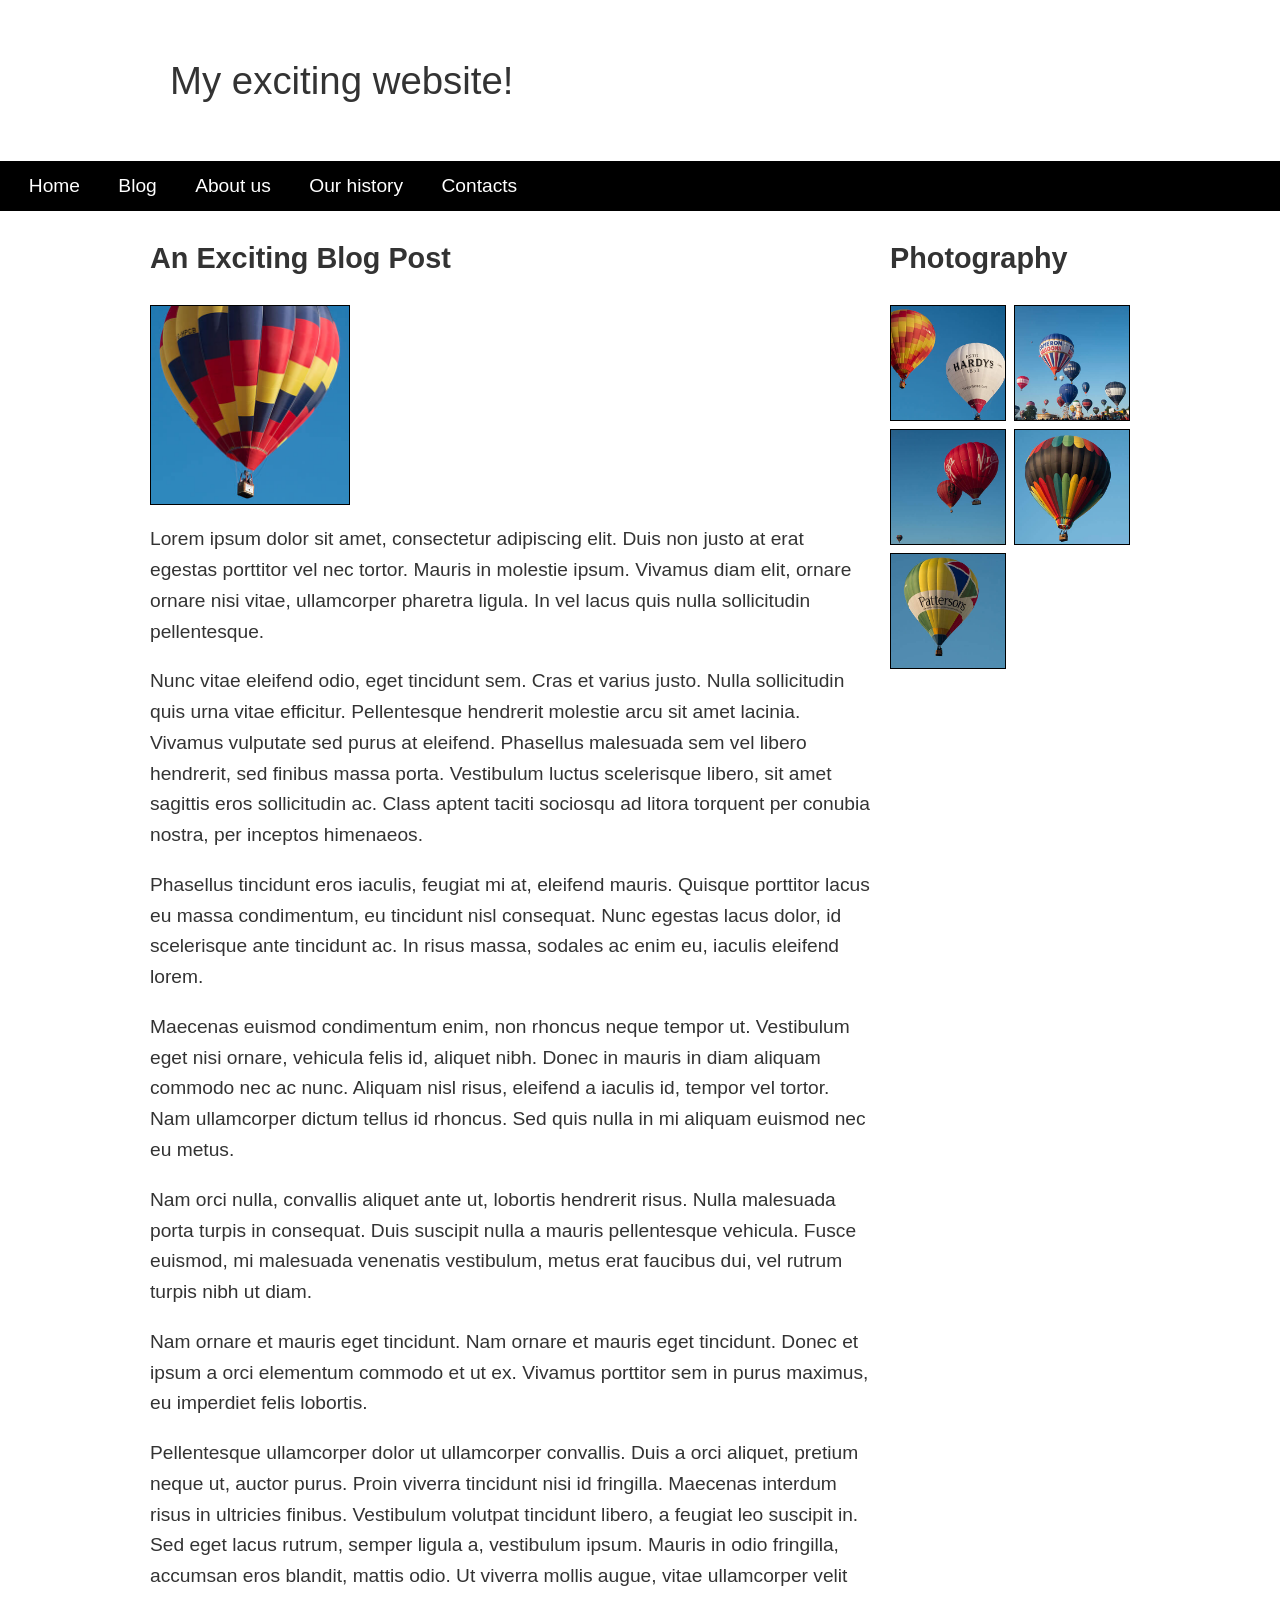
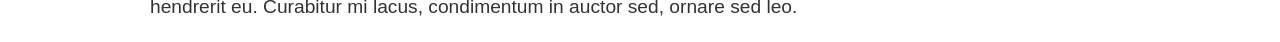
<file: layout-challenge/index.html>
<!--
Name: Zackry Bucknor
File: index.html
Date: 24 - 10 - 2026
layout challenge
(INFT1206)
-->



<!doctype html>
<html lang="en-US">
  <head>
    <meta charset="utf-8" />
    <meta name="viewport" content="width=device-width, initial-scale=1" />
    <title>Layout Task</title>
    <link href="style.css" rel="stylesheet" type="text/css" />
  </head>

  <body>
    <div class="logo">My exciting website!</div>

    <nav>
      <ul>
        <li><a href="">Home</a></li>
        <li><a href="">Blog</a></li>
        <li><a href="">About us</a></li>
        <li><a href="">Our history</a></li>
        <li><a href="">Contacts</a></li>
      </ul>
    </nav>

    <main class="grid">
      <article>
        <h1>An Exciting Blog Post</h1>
        <img src="images/square6.jpg" alt="placeholder" class="feature" />
        <p>
          Lorem ipsum dolor sit amet, consectetur adipiscing elit. Duis non
          justo at erat egestas porttitor vel nec tortor. Mauris in molestie
          ipsum. Vivamus diam elit, ornare ornare nisi vitae, ullamcorper
          pharetra ligula. In vel lacus quis nulla sollicitudin pellentesque.
        </p>

        <p>
          Nunc vitae eleifend odio, eget tincidunt sem. Cras et varius justo.
          Nulla sollicitudin quis urna vitae efficitur. Pellentesque
          hendrerit molestie arcu sit amet lacinia. Vivamus vulputate sed
          purus at eleifend. Phasellus malesuada sem vel libero hendrerit,
          sed finibus massa porta. Vestibulum luctus scelerisque libero, sit
          amet sagittis eros sollicitudin ac. Class aptent taciti sociosqu ad
          litora torquent per conubia nostra, per inceptos himenaeos.
        </p>

        <p>
          Phasellus tincidunt eros iaculis, feugiat mi at, eleifend mauris.
          Quisque porttitor lacus eu massa condimentum, eu tincidunt nisl
          consequat. Nunc egestas lacus dolor, id scelerisque ante tincidunt
          ac. In risus massa, sodales ac enim eu, iaculis eleifend lorem.
        </p>

        <p>
          Maecenas euismod condimentum enim, non rhoncus neque tempor ut.
          Vestibulum eget nisi ornare, vehicula felis id, aliquet nibh. Donec
          in mauris in diam aliquam commodo nec ac nunc. Aliquam nisl risus,
          eleifend a iaculis id, tempor vel tortor. Nam ullamcorper dictum
          tellus id rhoncus. Sed quis nulla in mi aliquam euismod nec eu
          metus.
        </p>

        <p>
          Nam orci nulla, convallis aliquet ante ut, lobortis hendrerit
          risus. Nulla malesuada porta turpis in consequat. Duis suscipit
          nulla a mauris pellentesque vehicula. Fusce euismod, mi malesuada
          venenatis vestibulum, metus erat faucibus dui, vel rutrum turpis
          nibh ut diam.
        </p>

        <p>
          Nam ornare et mauris eget tincidunt. Nam ornare et mauris eget
          tincidunt. Donec et ipsum a orci elementum commodo et ut ex.
          Vivamus porttitor sem in purus maximus, eu imperdiet felis
          lobortis.
        </p>

        <p>
          Pellentesque ullamcorper dolor ut ullamcorper convallis. Duis a
          orci aliquet, pretium neque ut, auctor purus. Proin viverra
          tincidunt nisi id fringilla. Maecenas interdum risus in ultricies
          finibus. Vestibulum volutpat tincidunt libero, a feugiat leo
          suscipit in. Sed eget lacus rutrum, semper ligula a, vestibulum
          ipsum. Mauris in odio fringilla, accumsan eros blandit, mattis
          odio. Ut viverra mollis augue, vitae ullamcorper velit hendrerit
          eu. Curabitur mi lacus, condimentum in auctor sed, ornare sed leo.
        </p>
      </article>

      <aside>
        <h2>Photography</h2>
        <ul class="photos">
          <li><img src="images/square1.jpg" alt="placeholder" /></li>
          <li><img src="images/square2.jpg" alt="placeholder" /></li>
          <li><img src="images/square3.jpg" alt="placeholder" /></li>
          <li><img src="images/square4.jpg" alt="placeholder" /></li>
          <li><img src="images/square5.jpg" alt="placeholder" /></li>
        </ul>
      </aside>
    </main>
  </body>
</html>
</file>
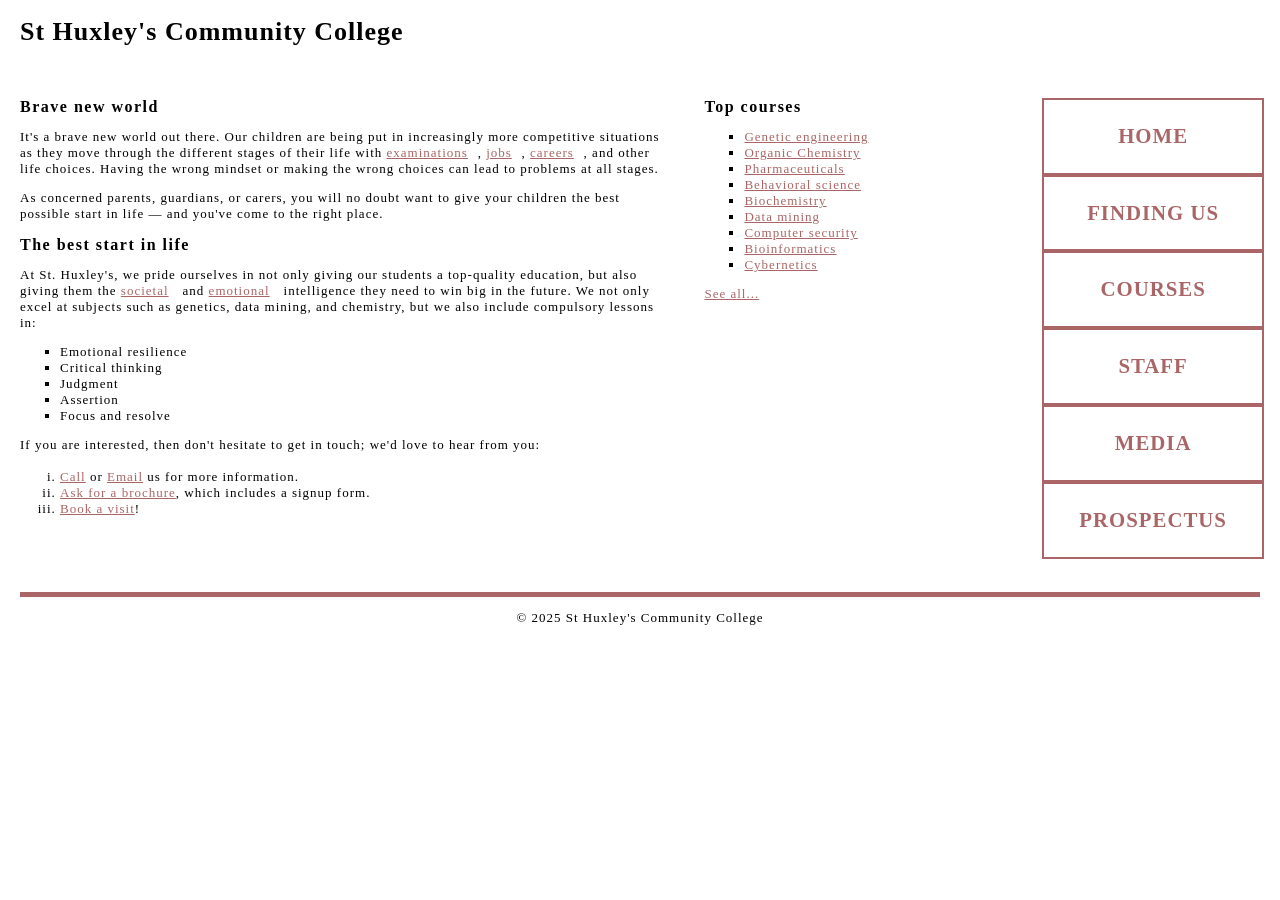
<file: Biography/typesetting-challenge/index.html>
<!--
Name: Zackry Bucknor
File: index.html
Date: 24- 10 - 2026
Typesetting Challenge
(INFT1206)
-->

<!doctype html>
<html lang="en-US">
  <head>
    <meta charset="utf-8" />
    <meta name="viewport" content="width=device-width" />
    <title>St Huxley's Community College</title>
    <link href="style.css" type="text/css" rel="stylesheet" />
  </head>
  <body>
    <header>
      <h1>St Huxley's Community College</h1>
    </header>

    <main>
      <section>
        <h2>Brave new world</h2>

        <p>
          It's a brave new world out there. Our children are being put in
          increasingly more competitive situations as they move through the
          different stages of their life with
          <a href="https://en.wikipedia.org/wiki/Examination">examinations</a
          >, <a href="https://en.wikipedia.org/wiki/Jobs">jobs</a>,
          <a href="https://en.wikipedia.org/wiki/Career">careers</a>, and
          other life choices. Having the wrong mindset or making the wrong
          choices can lead to problems at all stages.
        </p>

        <p>
          As concerned parents, guardians, or carers, you will no doubt want
          to give your children the best possible start in life — and you've
          come to the right place.
        </p>

        <h2>The best start in life</h2>

        <p>
          At St. Huxley's, we pride ourselves in not only giving our students
          a top-quality education, but also giving them the
          <a href="https://en.wikipedia.org/wiki/Society">societal</a> and
          <a href="https://en.wikipedia.org/wiki/Emotion">emotional</a>
          intelligence they need to win big in the future. We not only excel
          at subjects such as genetics, data mining, and chemistry, but we
          also include compulsory lessons in:
        </p>

        <ul>
          <li>Emotional resilience</li>
          <li>Critical thinking</li>
          <li>Judgment</li>
          <li>Assertion</li>
          <li>Focus and resolve</li>
        </ul>

        <p>
          If you are interested, then don't hesitate to get in touch; we'd
          love to hear from you:
        </p>

        <ol>
          <li>
            <a href="#">Call</a> or <a href="#">Email</a> us for more
            information.
          </li>
          <li>
            <a href="#">Ask for a brochure</a>, which includes a signup form.
          </li>
          <li><a href="#">Book a visit</a>!</li>
        </ol>
      </section>

      <aside>
        <h2>Top courses</h2>

        <ul>
          <li><a href="#">Genetic engineering</a></li>
          <li><a href="#">Organic Chemistry</a></li>
          <li><a href="#">Pharmaceuticals</a></li>
          <li><a href="#">Behavioral science</a></li>
          <li><a href="#">Biochemistry</a></li>
          <li><a href="#">Data mining</a></li>
          <li><a href="#">Computer security</a></li>
          <li><a href="#">Bioinformatics</a></li>
          <li><a href="#">Cybernetics</a></li>
        </ul>

        <p><a href="#">See all...</a></p>
      </aside>

      <nav>
        <ul>
          <li><a href="#">Home</a></li>
          <li><a href="#">Finding us</a></li>
          <li><a href="#">Courses</a></li>
          <li><a href="#">Staff</a></li>
          <li><a href="#">Media</a></li>
          <li><a href="#">Prospectus</a></li>
        </ul>
      </nav>
    </main>

    <footer>
      <p>&copy; 2025 St Huxley's Community College</p>
    </footer>
  </body>
</html>
</file>
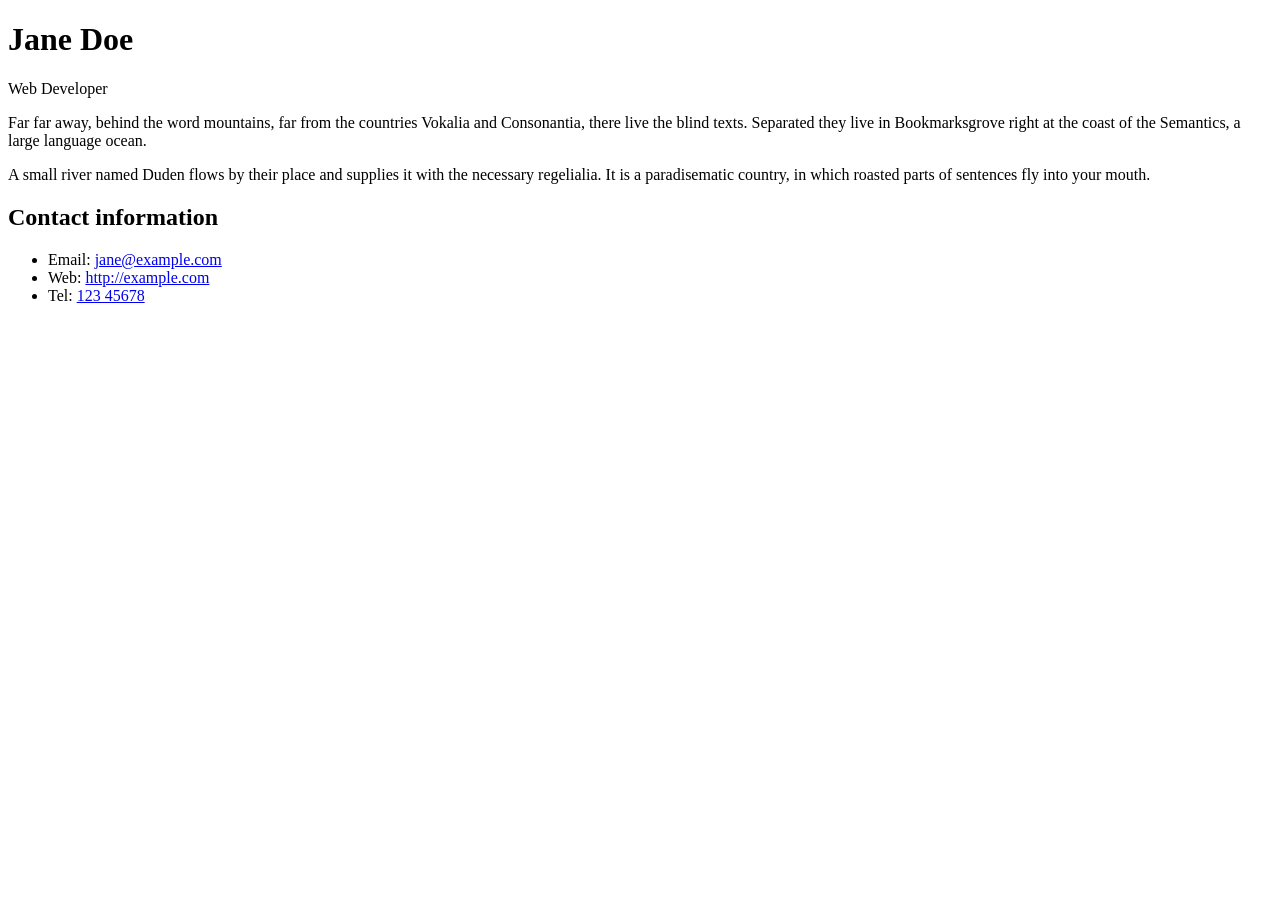
<file: Biography/Biography.html>
<!doctype html>
<html lang="en">
  <head>
    <meta charset="utf-8" />
    <title>Biography</title>
    <link href="./style.css"
     rel="style"/>
  </head>

<!--
Name: Zackry Bucknor
File: Biography.html
Date: 16 - 10 - 2026
Jane Doe - Web developer
(INFT1206)
-->



<h1>Jane Doe</h1>
<div class="job-title">Web Developer</div>
<p>
  Far far away, behind the word mountains, far from the countries Vokalia and
  Consonantia, there live the blind texts. Separated they live in Bookmarksgrove
  right at the coast of the Semantics, a large language ocean.
</p>

<p>
  A small river named Duden flows by their place and supplies it with the
  necessary regelialia. It is a paradisematic country, in which roasted parts of
  sentences fly into your mouth.
</p>

<h2>Contact information</h2>
<ul>
  <li>Email: <a href="mailto:jane@example.com">jane@example.com</a></li>
  <li>Web: <a href="http://example.com">http://example.com</a></li>
  <li>Tel: <a href="tel:12345678">123 45678</a></li>
</ul>
</file>
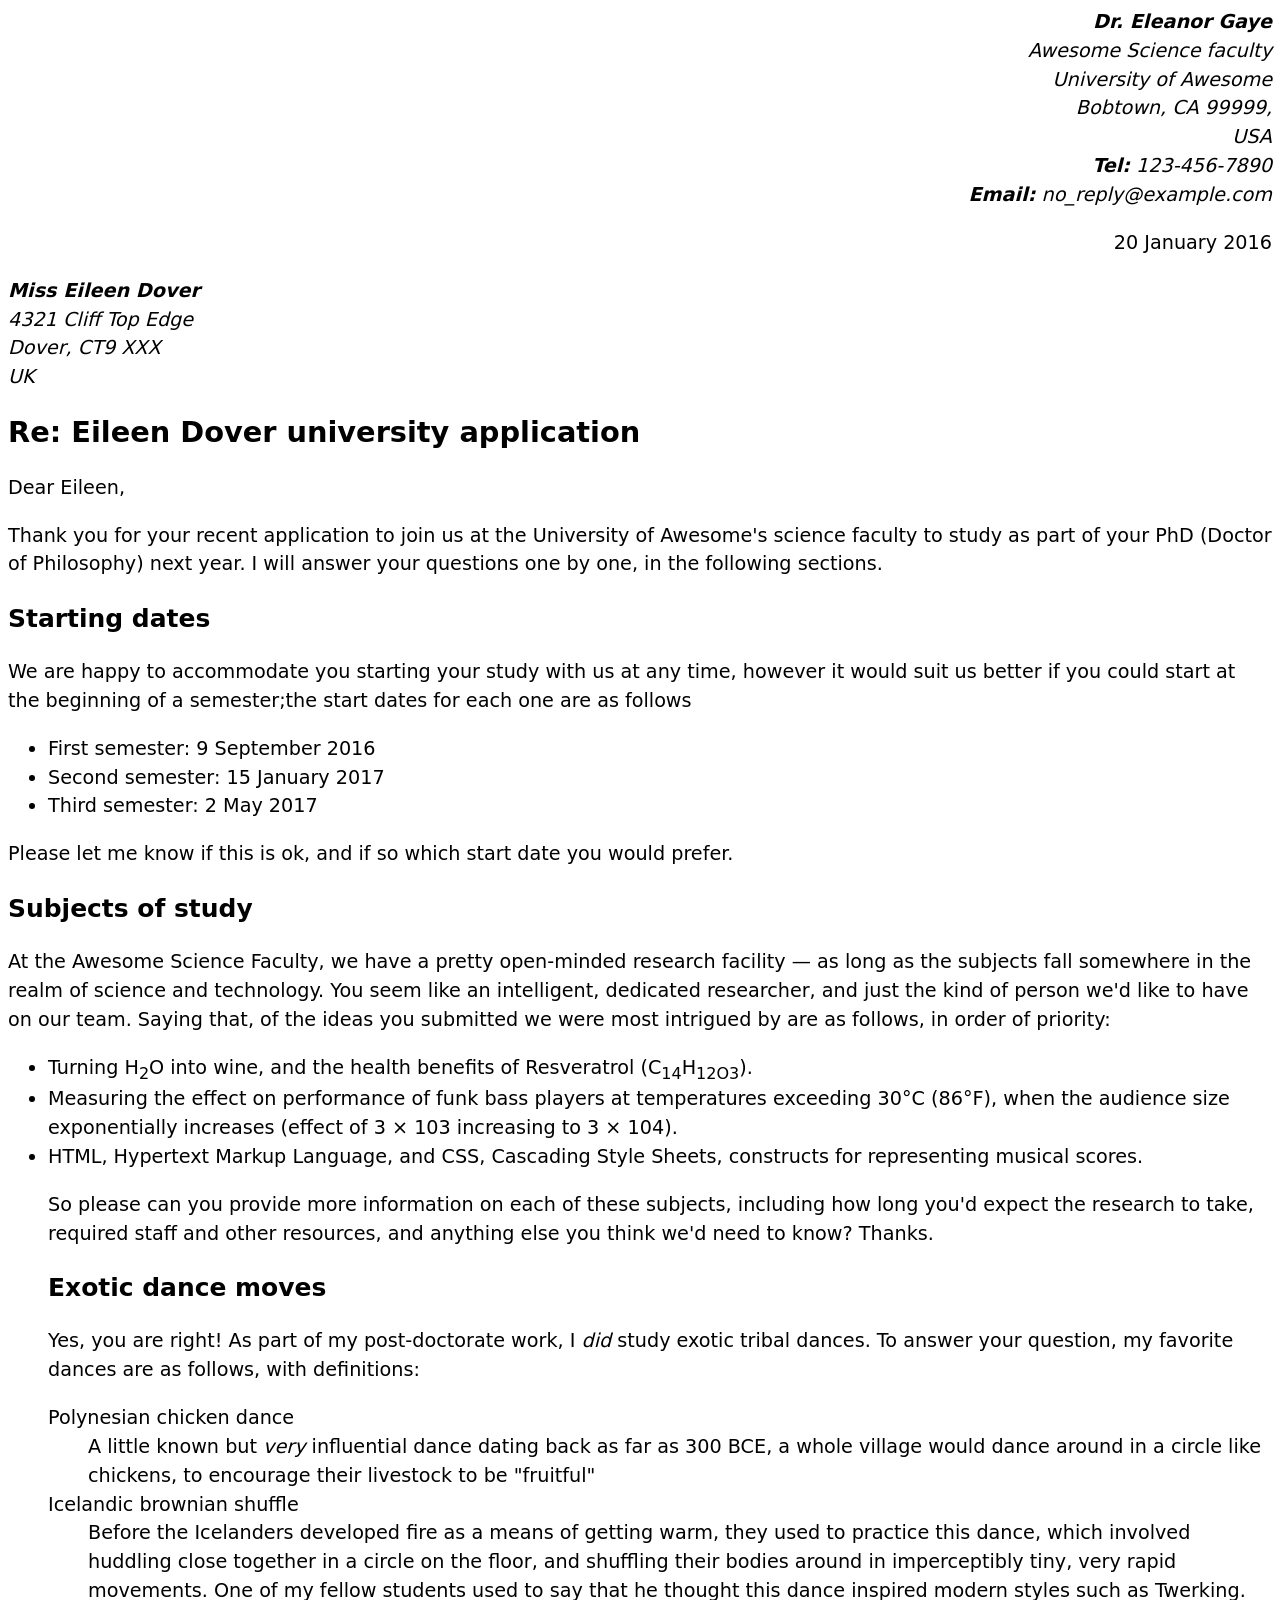
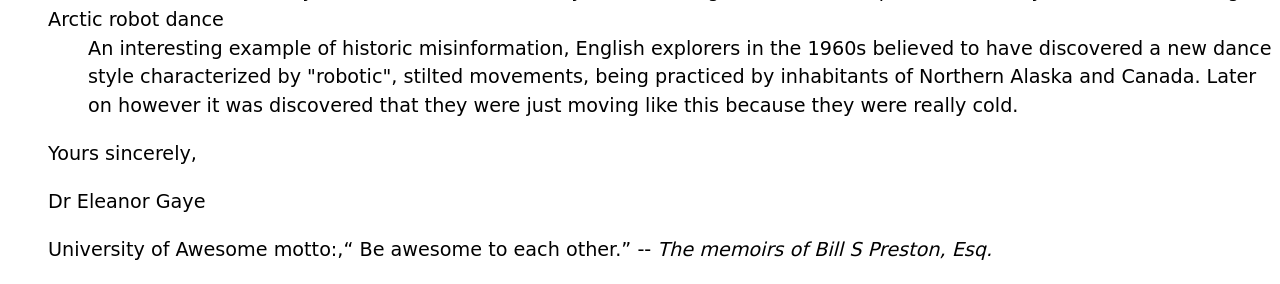
<file: ChallengeTextMarkup/ChallengeTextMarkup.html>
<!DOCTYPE html>
<html lang="en">
<head>
 <meta charset="utf-8" />
    <meta name="author" content="Dr. Eleanor Gaye" />
    <title>Awesome science application correspondence</title>
<style>
        body {
        font: 1.2em / 1.5 system-ui;
    	}

	.sender-column {
	  text-align: right;
	}

	h1 {
  	font-size: 1.5em;
	}

	h2 {
  	font-size: 1.3em;
	}
</style> <!-- Edited to fix the spelling mistake of <stye> to <style>, it was killing your page. DP -->
</head>

<!--
Name: Zackry Bucknor
File: lab1.html
Date: 18 - 09 - 2026
This is the Lab 1 page for Web Development - Fundamentals
(INFT1206)
-->



<body>
<address class = "sender-column">
<strong>Dr. Eleanor Gaye </strong> <br />
<!--<address> Extra open address tag was not closed, shifted your entire page to the right - DP -->Awesome Science faculty<br />
University of Awesome<br />
Bobtown, CA 99999,<br />
USA<br />
<strong>Tel:</strong> 123-456-7890<br />
<strong>Email:</strong> no_reply@example.com
</address>

<p class="sender-column">
<time datetime="2016-01-20"> 20 January 2016 </time>
</p>


<address>
<strong>Miss Eileen Dover</strong><br/ >
4321 Cliff Top Edge<br/ >
Dover, CT9 XXX<br/ >
UK
</address>

<h1>Re: Eileen Dover university application</h1>

<p>Dear Eileen,</p>

<p>
Thank you for your recent application to join us at the University of
Awesome's science faculty to study as part of your
<abbr>PhD</abbr> (Doctor of Philosophy) next year. I will answer your
questions one by one, in the following sections.
</p>

<h2>Starting dates</h2>

<p>
We are happy to accommodate you starting your study with us at any time,
however it would suit us better if you could start at the beginning of a
semester;the start dates for each one are as follows
</p>

<ul>
<li>
    First semester: <time datetime="2016-09-09">9 September 2016</time>
    </li>
        <li>
        Second semester: <time datetime="2017-01-15">15 January 2017</time>
        </li>
            <li>
            Third semester: <time datetime="2017-02-05">2 May 2017</time>
            </li>
</ul>

<p>Please let me know if this is ok, and if so which start date you would
prefer.</p>

<h2>Subjects of study</h2>

<p>At the Awesome Science Faculty, we have a pretty open-minded research
facility — as long as the subjects fall somewhere in the realm of science
and technology. You seem like an intelligent, dedicated researcher, and
just the kind of person we'd like to have on our team. Saying that, of the
ideas you submitted we were most intrigued by are as follows, in order of
priority:
</p>

<ul>
	<li>Turning H<sub>2</sub>O into wine, and the health benefits of Resveratrol
(C<sub>14</sub>H<sub>12O</sub><sub>3</sub>).</l1>

	<li>Measuring the effect on performance of funk bass players at temperatures
exceeding 30°C (86°F), when the audience size exponentially increases
(effect of 3 × 103 increasing to 3 × 104).</l1>

	<li><abbr>HTML</abbr>, Hypertext Markup Language, and <abbr>CSS</abbr>,
Cascading Style Sheets, constructs for representing musical scores.
</l1>
</ol>

<p>
So please can you provide more information on each of these subjects,
including how long you'd expect the research to take, required staff and
other resources, and anything else you think we'd need to know? Thanks.
</p>

<h2>Exotic dance moves</h2>

<p>
Yes, you are right! As part of my post-doctorate work, I
<em>did</em> study exotic tribal dances. To answer your question, my
favorite dances are as follows, with definitions:
</p>

<dl>
<dt>Polynesian chicken dance</dt>
    <dd>A little known but <em>very</em> influential dance dating back as far as
    300 <abbr>BCE</abbr>, a whole village would
    dance around in a circle like chickens, to encourage their livestock to
    be "fruitful"</dd>
<dt>Icelandic brownian shuffle</dt>
    <dd>Before the Icelanders developed fire as a means of getting warm, they
    used to practice this dance, which involved huddling close together in a
    circle on the floor, and shuffling their bodies around in imperceptibly
    tiny, very rapid movements. One of my fellow students used to say that
    he thought this dance inspired modern styles such as Twerking.</dd>
<dt>Arctic robot dance</dt>
   <dd>An interesting example of historic misinformation, English explorers in
    the 1960s believed to have discovered a new dance style characterized by
    "robotic", stilted movements, being practiced by inhabitants of Northern
    Alaska and Canada. Later on however it was discovered that they were
    just moving like this because they were really cold. </dd>
</dl>

<p>Yours sincerely,</p>

<p>Dr Eleanor Gaye</p>

<p>
University of Awesome motto:,<q> Be awesome to each other.</q> --
<cite>The memoirs of Bill S Preston, <abbr>Esq.<abbr></cite>
</p>
</body>
</html>
</file>
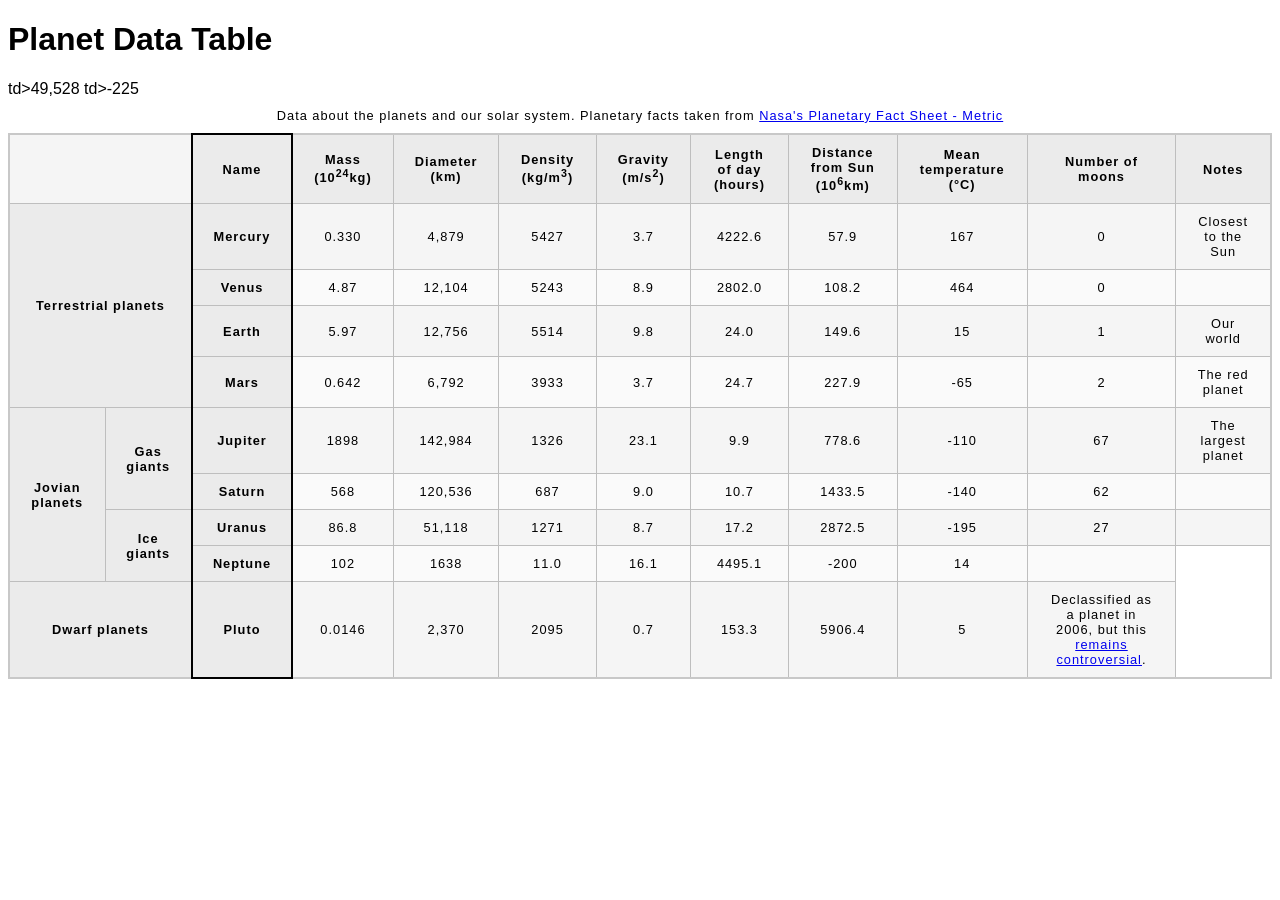
<file: planet-data-table/planet-data-table.html>
<!doctype html>
<html lang="en">
  <head>
    <meta charset="utf-8" />
    <title>Planet Data</title>
    <link href="./style/style.css" rel="stylesheet" /> <!-- href changed by Darren P -->
  </head>


<!--
Name: Zackry Bucknor
File: planet-data-table.html
Date: 09-10-2026
A table with planets and facts on them
(INFT1206)
-->


<h1>Planet Data Table</h1>

<table>

<caption>
Data about the planets and our solar system. Planetary facts taken from
<a href="https://nssdc.gsfc.nasa.gov/planetary/factsheet/"
>Nasa's Planetary Fact Sheet - Metric </a>
</caption>
<colgroup>
    <col span="2" />
    <col class="column-border" />
    <col span="9" />
  </colgroup>

<thead>
<tr>
<td colspan = "2"> </td>
<th scope= "col"> Name </td>
<th scope= "col"> Mass (10<sup>24</sup>kg)</th>
<th scope= "col"> Diameter (km)</th>
<th scope= "col"> Density (kg/m<sup>3</sup>)</th>
<th scope= "col"> Gravity (m/s<sup>2</sup>)</th>
<th scope= "col"> Length of day (hours)</th>
<th scope= "col"> Distance from Sun (10<sup>6</sup>km)</th>
<th scope= "col"> Mean temperature (°C)</th>
<th scope= "col"> Number of moons</th>
<th scope= "col"> Notes</th>
</tr>
</thead>


<tbody>
<tr>


<th rowspan="4" colspan="2" scope="rowgroup">Terrestrial planets</th>
<th scope="row">Mercury</th>
<td>0.330</td>
<td>4,879</td>
<td>5427</td>
<td>3.7</td>
<td>4222.6</td>
<td>57.9</td>
<td>167</td>
<td>0</td>
<td>Closest to the Sun</td>
</tr>

<tr>
<th scope="row">Venus</th>
<td>4.87</td>
<td>12,104</td>
<td>5243</td>
<td>8.9</td>
<td>2802.0</td>
<td>108.2</td>
<td>464</td>
<td>0</td>
<td></td>
</tr>
 
<tr>
<th scope="row">Earth</th>
<td>5.97</td>
<td>12,756</td>
<td>5514</td>
<td>9.8</td>
<td>24.0</td>
<td>149.6</td>
<td>15</td>
<td>1</td>
<td>Our world</td>
</tr>

<tr>
 <th scope="row">Mars</th>
<td>0.642</td>
<td>6,792</td>
<td>3933</td>
<td>3.7</td>
<td>24.7</td>
<td>227.9</td>
<td>-65</td>
<td>2</td>
<td>The red planet</td>
</tr>

<tr>
<th rowspan="4" scope="rowgroup">Jovian planets</th>
<th rowspan="2" scope="rowgroup">Gas giants</th>
<th scope="row">Jupiter</th>
<td>1898</td>
<td>142,984</td>
<td>1326</td>
<td>23.1</td>
<td>9.9</td>
<td>778.6</td>
<td>-110</td>
<td>67</td>
<td>The largest planet</td>
</tr>

<tr>
<th scope="row">Saturn</th>
<td>568</td>
<td>120,536</td>
<td>687</td>
<td>9.0</td>
<td>10.7</td>
<td>1433.5</td>
<td>-140</td>
<td>62</td>
<td></td>
</tr>


<tr>
<th rowspan="2" scope="rowgroup">Ice giants</th>
<th scope="row">Uranus</th>
<td>86.8</td>
<td>51,118</td>
<td>1271</td>
<td>8.7</td>
<td>17.2</td>
<td>2872.5</td>
<td>-195</td>
<td>27</td>
<td></td>
</tr>

<tr>
<th scope="row">Neptune</th>
<td>102</td>
td>49,528</td>
<td>1638</td>
<td>11.0</td>
<td>16.1</td>
<td>4495.1</td>
<td>-200</td>
<td>14</td>
<td></td>
</tr>


<tr>
<th colspan="2" scope="rowgroup">Dwarf planets</th>
<th scope="row">Pluto</th>
<td>0.0146</td>
<td>2,370</td>
<td>2095</td>
<td>0.7</td>
<td>153.3</td>
<td>5906.4</td>
td>-225</td>
<td>5</td>
      <td>
        Declassified as a planet in 2006, but this
        <a
          href="https://www.usatoday.com/story/tech/2014/10/02/pluto-planet-solar-system/16578959/"
          >remains controversial</a
        >.
      </td>
    </tr>
  </tbody>

</table>
</file>
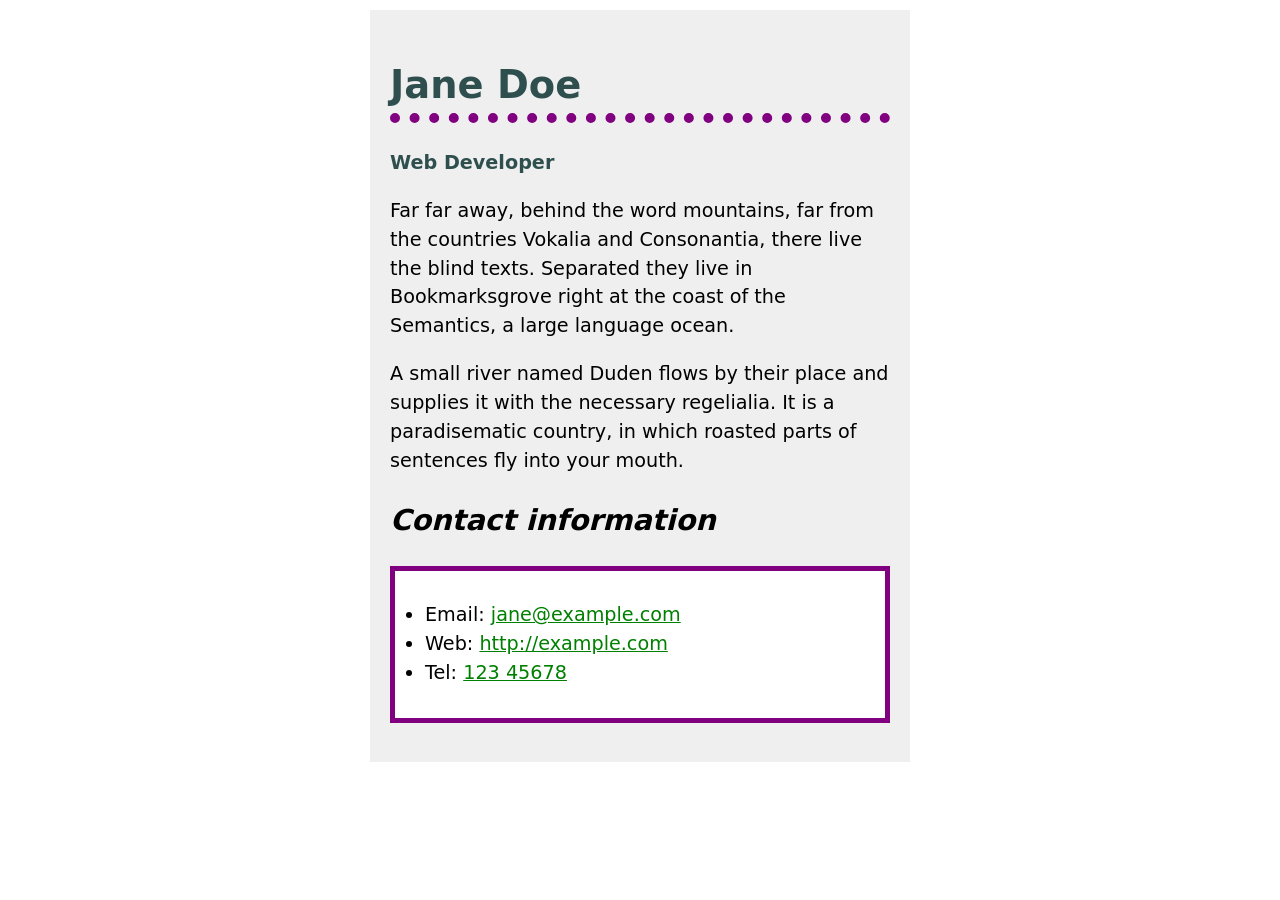
<file: Biography/biography/Biography.html>
<!doctype html>
<html lang="en">
  <head>
    <meta charset="utf-8" />
    <title>Biography</title>
    <link rel="stylesheet" href="css/style.css" />
  </head>

<!--
Name: Zackry Bucknor
File: Biography.html
Date: 16 - 10 - 2026
Jane Doe - Web developer
(INFT1206)
-->


<body>
<header>
<h1>Jane Doe</h1>
<div class="job-title">Web Developer</div>
</header>
<p>
  Far far away, behind the word mountains, far from the countries Vokalia and
  Consonantia, there live the blind texts. Separated they live in Bookmarksgrove
  right at the coast of the Semantics, a large language ocean.
</p>

<p>
  A small river named Duden flows by their place and supplies it with the
  necessary regelialia. It is a paradisematic country, in which roasted parts of
  sentences fly into your mouth.
</p>

<h2>Contact information</h2>
<ul>
  <li>Email: <a href="mailto:jane@example.com">jane@example.com</a></li>
  <li>Web: <a href="http://example.com">http://example.com</a></li>
  <li>Tel: <a href="tel:12345678">123 45678</a></li>
</ul>
</body>
</html>
</file>
<file: layout-challenge/style.css>
* {
  box-sizing: border-box;
}

body {
  background-color: white;
  color: #333333;
  margin: 0;
  font: 1.2em / 1.6 sans-serif;
}

img {
  max-width: 100%;
  display: block;
  border: 1px solid black;
}

.logo {
  font-size: 200%;
  padding: 50px 20px;
  margin: 0 auto;
  max-width: 980px;
}

.grid {
  margin: 0 auto;
  max-width: 980px;
display: grid;
grid-template-columns: 6fr 2fr;
gap: 20px;
}

nav {
  background-color: black;
  padding: 0.5em;
top: 0;
position: sticky;
}

nav ul {
  margin: 0;
  padding: 0;
  list-style: none;
display: flex;
justify content: space-around;
}

nav a {
  color: white;
  text-decoration: none;
  padding: 0.5em 1em;
}

.photos {
  list-style: none;
  margin: 0;
  padding: 0;
display: grid;
gap: 8px;
grid-template-columns: 1fr 1fr;
}

.feature {
  width: 200px;
float:
margin: 10px 40px 10px 0;
}
</file>
<file: Biography/typesetting-challenge/style.css>
General setup 

* {
  box-sizing: border-box;
}

body {
  font-family: serif;
  font-size: small;
  line-height: normal;
  letter-spacing: 1px;
  margin: 0 auto;
  padding: 0 20px;
  min-width: 980px;
  max-width: 1400px;
}

main {
  display: grid;
  grid-template-columns: 5fr 2fr 2fr;
  gap: 40px;
  padding: 20px 0;
}

--------------

header {
  border-bottom: 5px solid #aa6666;
}

footer {
  border-top: 5px solid #aa6666;
}

footer p {
  text-align: center;
}

--------------------
h1 {
  justify-content: center;
  font-family: verdana;
  font-size: large;
  letter-spacing: 2px;
}

h2 {
  font-family: verdana;
  font-size: medium;
  letter-spacing: 1.5px;
}
 
p + section h2 {
text-indent: 3em;
}
--------------------

a {
outline: none;
}

a:link,
a:visited {
color:#aa6666;
}

a:hover,
a:focus {
color: #852222;
text-decoration: none;
}

a[href^="http"]::after {
content: "";
display: inline-block;
width: 0.5em;
height: 0.5em;
margin-left: 0.25em;

background-size: 50%;
background-image: link="external-link-52.png"
}


---------------

ul,
ol {
  margin: 1rem 0;
}

ul {
  list-style-type: square;
}

ol {
  list-style-type: lower-roman;
}

----
nav ul {
padding-left: 0;
}

nav li {
list-style-type: none;
margin-bottom: 1 rem;
}

nav li a {
font-family: verdana;
color: #752626;
text-decoration: none;
display: inline-block;
width: 100%;
line-height: 3.5;
text-transform: uppercase;
text-align: center;
letter-spacing: 1px;
font-size: 1.3rem;
font-weight: bold;
border-style: groove;
border: 2px solid #aa6666;

}
</file>
<file: planet-data-table/style/style.css>
html {
  font-family: sans-serif;
}

table {
  border-collapse: collapse;
  border: 2px solid rgb(200 200 200);
  letter-spacing: 1px;
  font-size: 0.8rem;
}

td,
th {
  border: 1px solid rgb(190 190 190);
  padding: 10px 20px;
}

th {
  background-color: rgb(235 235 235);
}

td {
  text-align: center;
}

tr:nth-child(even) td {
  background-color: rgb(250 250 250);
}

tr:nth-child(odd) td {
  background-color: rgb(245 245 245);
}

caption {
  padding: 10px;
}

.column-border {
  border: 2px solid black;
}
</file>
<file: Biography/biography/css/style.css>
html {
  background-color: white;
}

body {
  padding: 20px;
  width: 500px;
  font: 1.2em / 1.5 system-ui;
  background-color: #efefef;
  margin: 10px auto;
}

h1 {
font-size: 2 rem;
color: darkslategray;
border-bottom: 10px dotted purple;
}

h2 {
font-style: italic;
font size: 2rem;
}

.job-title {
color: darkslategray;
font-weight: bold;
}

ul {
  background-color: white;
  border: 5px solid purple;
  border-radius: 50 px;
  padding: 30px;
}

a {
color: green;
}


a:hover,
a:focus {
color: darkgreen;
text-decoration: none;
}
</file>
